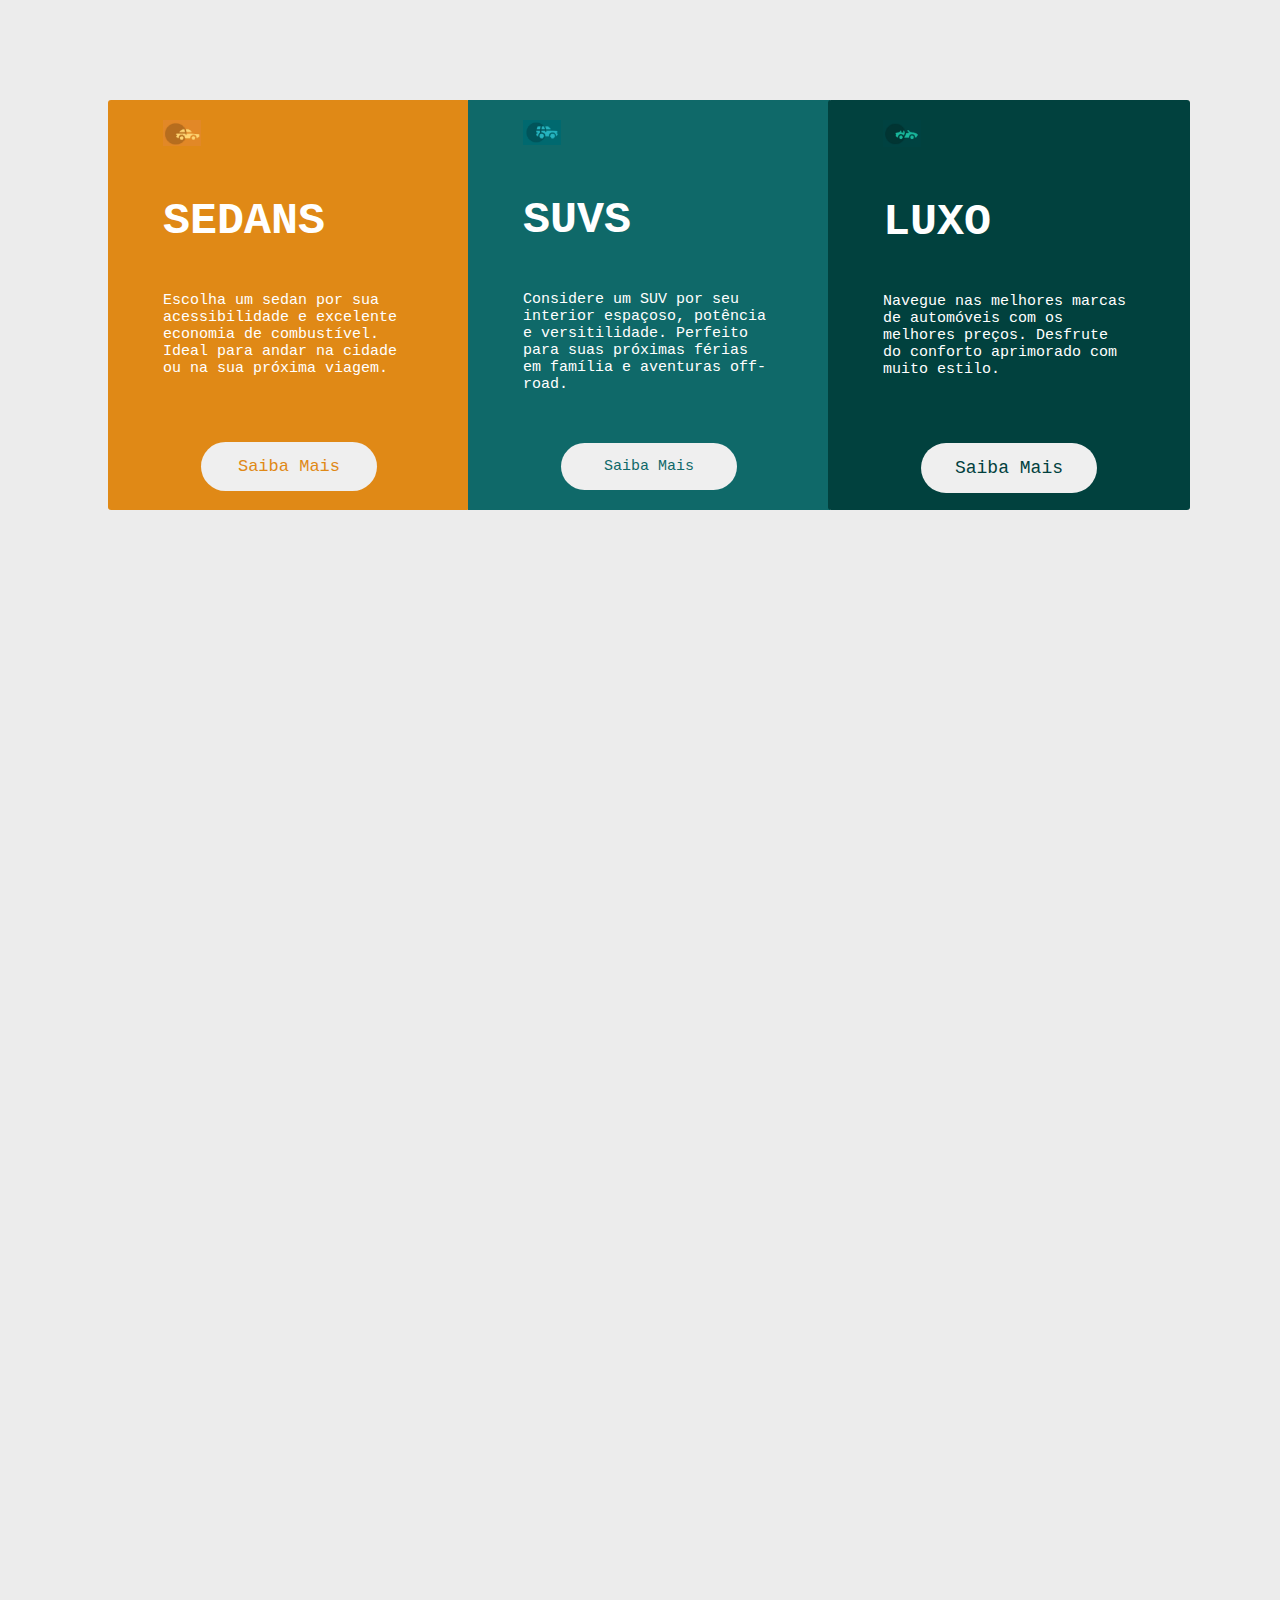
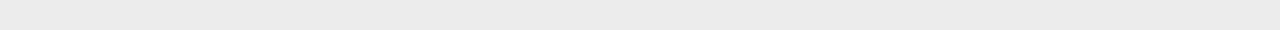
<file: desafio/index.html>
<!DOCTYPE html>
<html lang="en">
<head>
    <meta charset="UTF-8">
    <meta name="author" content="micaelle">
    <meta name="description" content="desafio">
    <meta http-equiv="X-UA-Compatible" content="chrome">
    <meta name="viewport" content="width=device-width, initial-scale=1.0">
    <link rel="stylesheet" href="css/style.css">
    <title>desafio</title>
</head>
<body>

    <div class="container">
        <div class="layout1">

            <img src="img/carro4.jpg">

         <h3>SEDANS</h3>

         <p> Escolha um sedan por sua acessibilidade e excelente economia de combustível. 
             Ideal para andar na cidade ou na sua próxima viagem. 
         </p>

         <div class="button1">
            <button class="btn-acessar1">Saiba Mais</button>
         </div>
        </div>
        <div class="layout2">

            <img src="img/carro3.jpg">

         <h3>SUVS</h3>

         <p> Considere um SUV por seu interior espaçoso, potência e versitilidade.
             Perfeito para suas próximas férias em família e aventuras off-road.
         </p>

         <div class="button2">
            <button class="btn-acessar2">Saiba Mais</button>
        </div>
        </div>
        <div class="layout3">

            <img src="img/carro2.jpg">

            <h3>LUXO</h3>
   
            <p> Navegue nas melhores marcas de automóveis com os melhores preços.
                Desfrute do conforto aprimorado com muito estilo.
            </p>
   
            <div class="button3">
               <button class="btn-acessar3">Saiba Mais</button>
           </div>

        </div>
    </div>
</body>
</html>
</file>
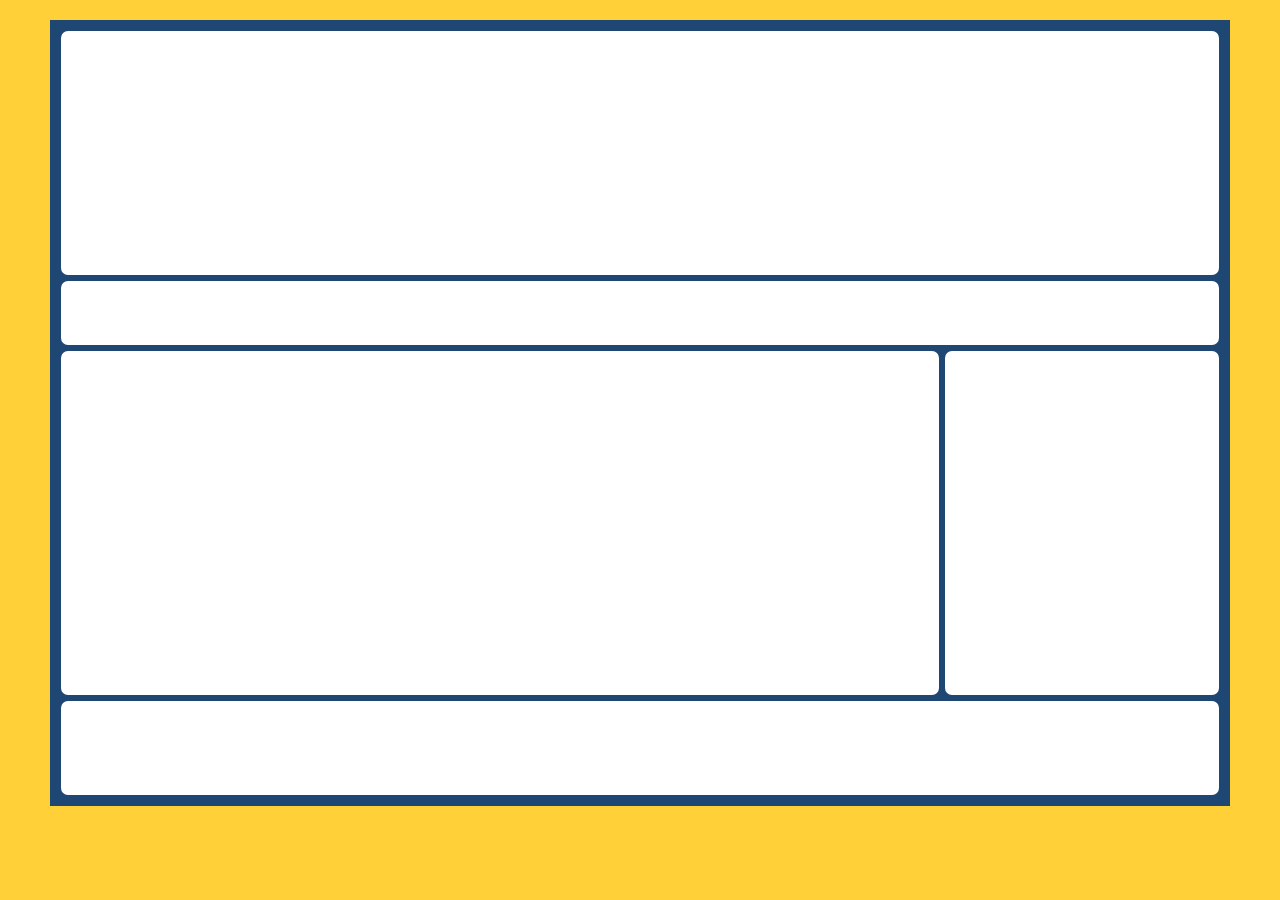
<file: img1/index.html>
<!DOCTYPE html>
<html lang="pt-br">
<head>
    <meta charset="UTF-8">
    <meta http-equiv="X-UA-Compatible" content="IE=edge">
    <meta name="viewport" content="width=device-width, initial-scale=1.0">
    <link rel="stylesheet" href="css/style.css">
</head>
<body>

    <div class="container">
        <div class="item cabecalho"></div>
        <div class="item principal"></div>
        <div class="item segunda"></div>
        <div class="item lateral"></div>
        <div class="item rodape"></div>
    </div>
</body>
</html>
</file>
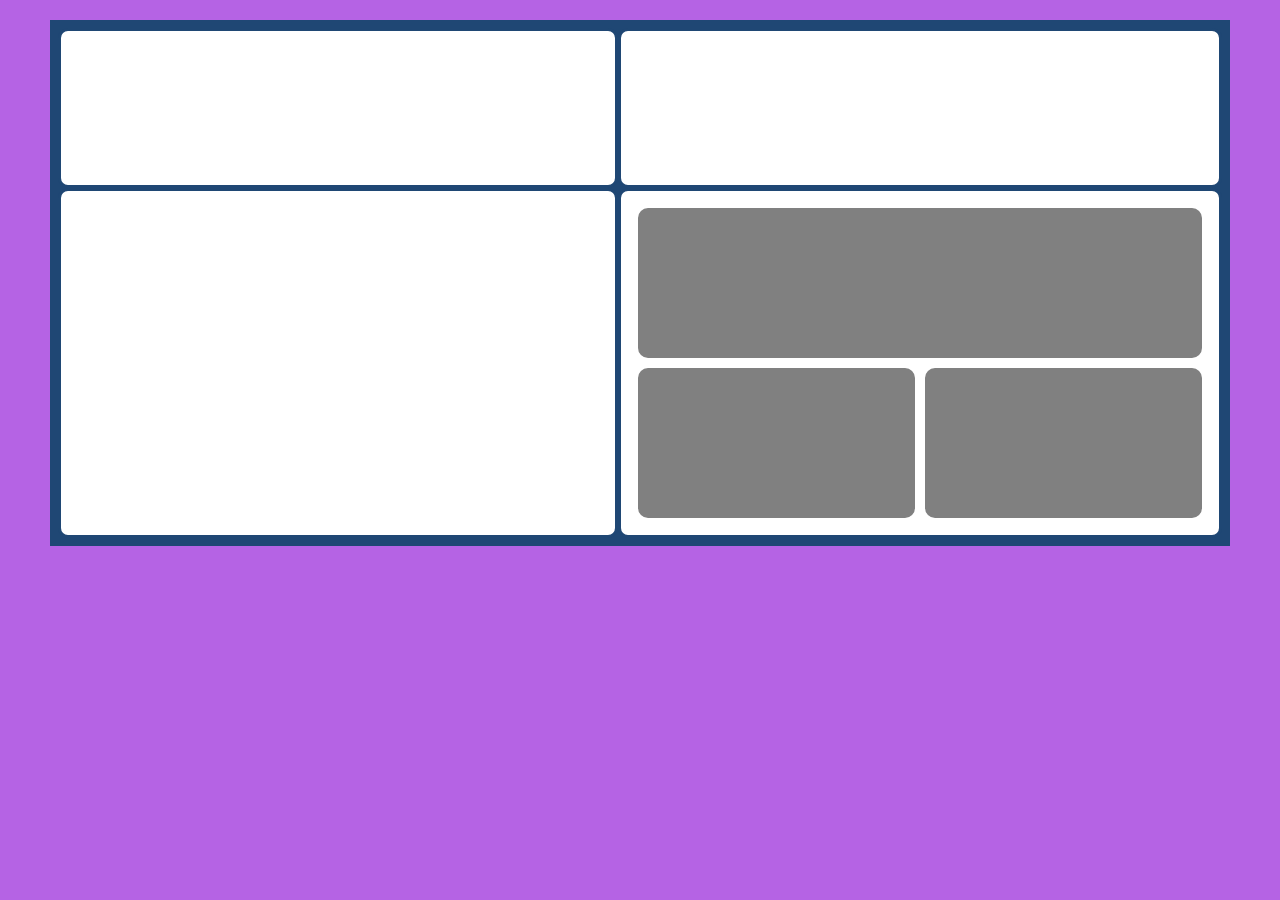
<file: img3/index.html>
<!DOCTYPE html>
<html lang="pt-br">
<head>
    <meta charset="UTF-8">
    <meta http-equiv="X-UA-Compatible" content="IE=edge">
    <meta name="viewport" content="width=device-width, initial-scale=1.0">
    <link rel="stylesheet" href="css/style.css">
</head>
<body>

    <div class="container">
        <div class="item cabecalho"></div>
        <div class="item principal"></div>
        <div class="item segunda"></div>
        <div class="item lateral"></div>
        <div class="item2 dentro1"></div>
        <div class="item2 dentro2"></div>
        <div class="item2 dentro3"></div>
    </div>
</body>
</html>
</file>
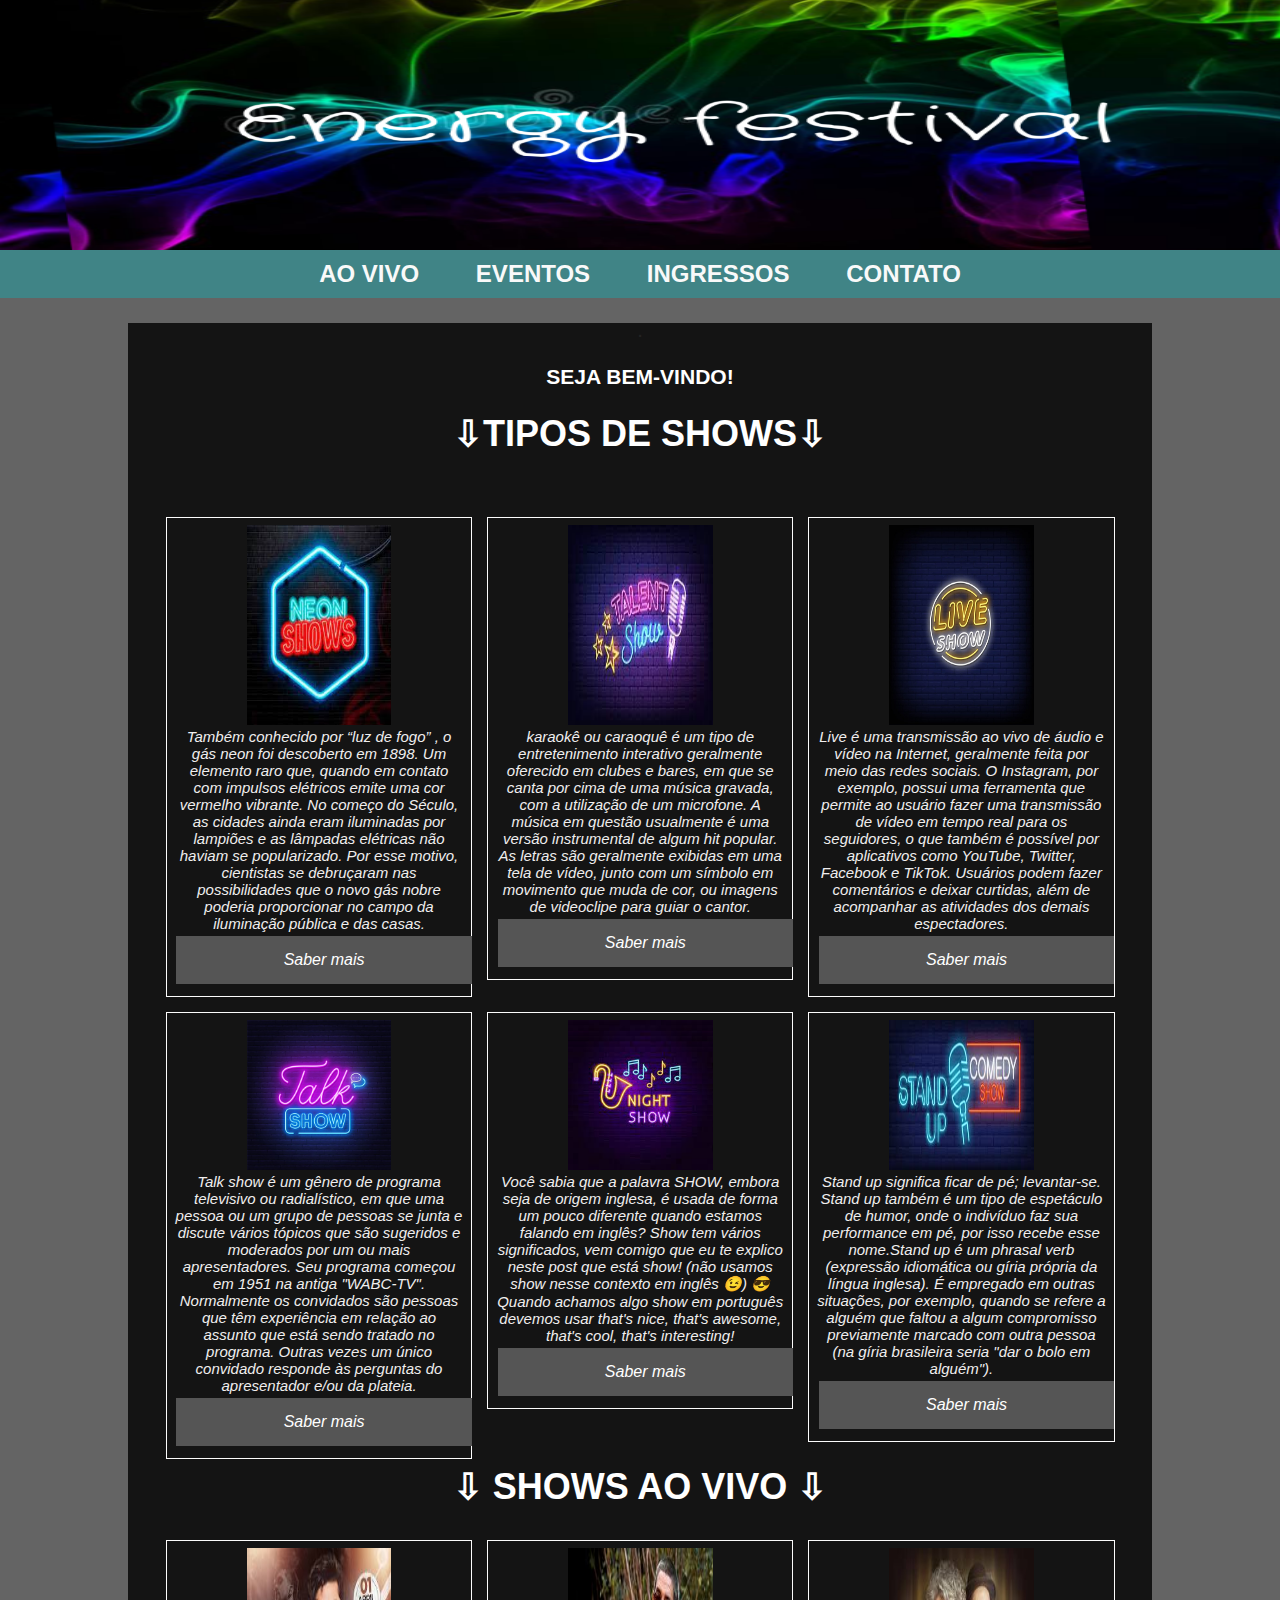
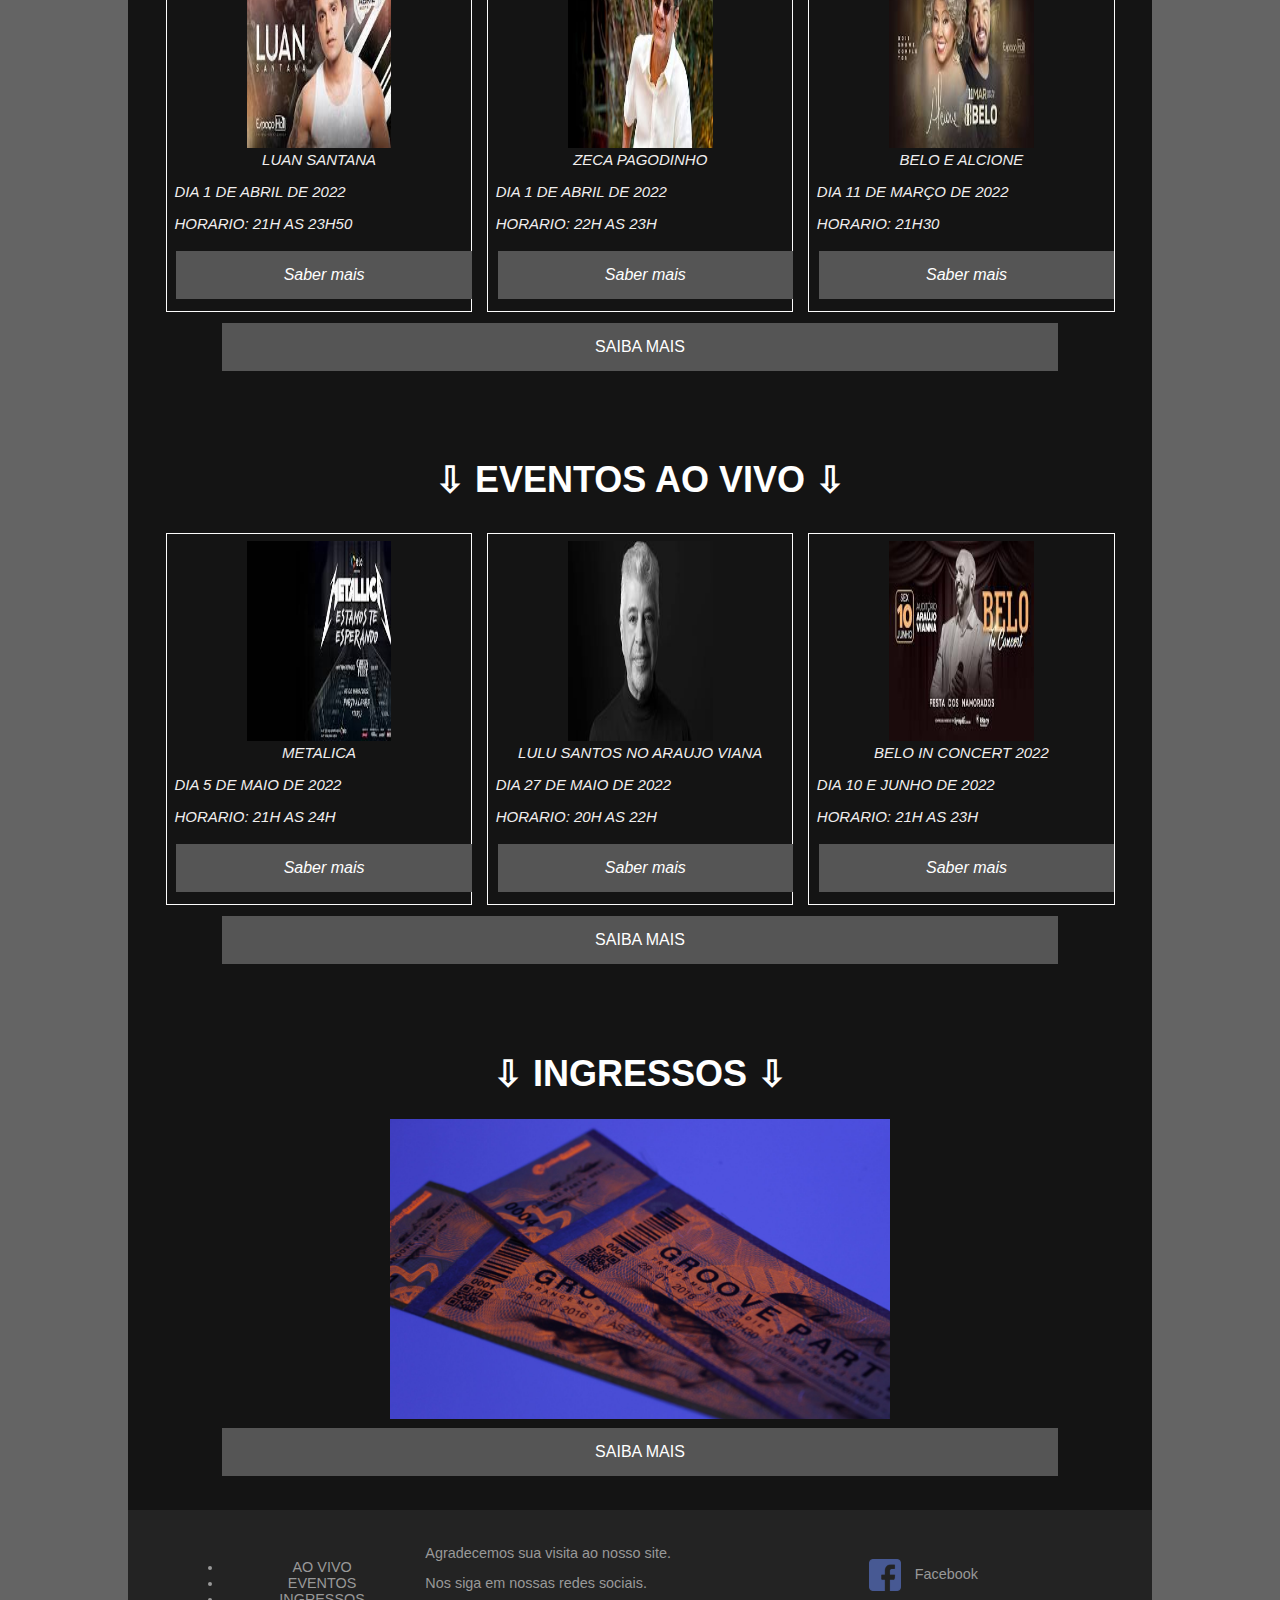
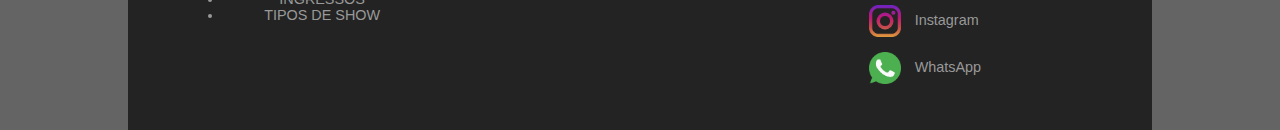
<file: trabalho 3/index.html>
<!DOCTYPE html>
<html lang="pt-br">
<head>
    <meta charset="UTF-8">
    <meta http-equiv="X-UA-Compatible" content="IE=edge">
    <meta name="viewport" content="width=device-width, initial-scale=1.0">
    <title>Agenda noturna</title>
    <link rel="stylesheet" href="css/style.css">
    <link rel="shortcut icon" href="" type="image/x-icon">
</head>
    <section>
      <div class="banner">
      <img src="img/topo.png" alt="">
      </div>

      <div class="menu">
        <a href="#showsaovivo">AO VIVO</a>
        <a href="#eventos">EVENTOS</a>
        <a href="#ingressos">INGRESSOS</a>
        <a href="#rodape">CONTATO</a>
    </div>

  </section>

<body>
    <div class="container">

      <H5>.</H5>

      <h3>SEJA BEM-VINDO!</h3>

      <h1>⇩TIPOS DE SHOWS⇩</h1>

        <div class="corpo" id="corpo">
            <figure>
                <p1><img class=scaled src="img/aovivo.jpg"
                  alt="Show ao vivo" height="200">
                <figcaption>Live é uma transmissão ao vivo de áudio e vídeo na Internet, geralmente feita por meio das redes sociais. O Instagram, por exemplo, possui uma ferramenta que permite ao usuário fazer uma transmissão de vídeo em tempo real para os seguidores, o que também é possível por aplicativos como YouTube, Twitter, Facebook e TikTok. Usuários podem fazer comentários e deixar curtidas, além de acompanhar as atividades dos demais espectadores.</figcaption>
                <a class="button button5" href="https://pt.wikipedia.org/wiki/Cascading_Style_Sheets" role="button">Saber mais</a>
              </figure>
              <figure>
                <p1><img class=scaled src="img/karaoke.jfif"
                  alt="Show de karaoke" height="200">
                <figcaption>karaokê ou caraoquê é um tipo de entretenimento interativo geralmente oferecido em clubes e bares, em que se canta por cima de uma música gravada, com a utilização de um microfone. A música em questão usualmente é uma versão instrumental de algum hit popular. As letras são geralmente exibidas em uma tela de vídeo, junto com um símbolo em movimento que muda de cor, ou imagens de videoclipe para guiar o cantor.</figcaption>
                <a class="button button5" href="https://pt.wikipedia.org/wiki/Cascading_Style_Sheets" role="button">Saber mais</a>
              </figure>
              <figure>
                <p1><img class=scaled src="img/download.jfif"
                  alt="Show neon" height="200">
                <figcaption>Também conhecido por “luz de fogo” , o gás neon foi descoberto em 1898. Um elemento raro que, quando em contato com impulsos elétricos emite uma cor vermelho vibrante. No começo do Século, as cidades ainda eram iluminadas por lampiões e as lâmpadas elétricas não haviam se popularizado. Por esse motivo, cientistas se debruçaram nas possibilidades que o novo gás nobre poderia proporcionar no campo da iluminação pública e das casas.</figcaption>
                <a class="button button5" href="https://pt.wikipedia.org/wiki/Cascading_Style_Sheets" role="button">Saber mais</a>
              </figure>
              <figure>
                <p1><img class=scaled src="img/comedia.jfif"
                  alt="Show neon" height="150">
                <figcaption>Stand up significa ficar de pé; levantar-se. Stand up também é um tipo de espetáculo de humor, onde o indivíduo faz sua performance em pé, por isso recebe esse nome.Stand up é um phrasal verb (expressão idiomática ou gíria própria da língua inglesa). É empregado em outras situações, por exemplo, quando se refere a alguém que faltou a algum compromisso previamente marcado com outra pessoa (na gíria brasileira seria "dar o bolo em alguém").</figcaption>
                <a class="button button5" href="https://www.significados.com.br/stand-up/" role="button">Saber mais</a>
              </figure>
              <figure>
                <p1><img class=scaled src="img/noite.jfif"
                  alt="Show neon" height="150">
                <figcaption>Você sabia que a palavra SHOW, embora seja de origem inglesa, é usada de forma um pouco diferente quando estamos falando em  inglês?

                  Show tem vários significados, vem comigo que eu te explico neste post que está show! (não usamos show nesse contexto em inglês 😉)
                  
                  😎 Quando achamos algo show em português devemos usar that's nice, that's awesome, that's cool, that's interesting! 
                   </figcaption>
                <a class="button button5" href="https://pt.wikipedia.org/wiki/Cascading_Style_Sheets" role="button">Saber mais</a>
              </figure>
              <figure>
                <p1><img class=scaled src="img/talkshow.jpg"
                  alt="Show neon" height="150">
                <figcaption>Talk show é um gênero de programa televisivo ou radialístico, em que uma pessoa ou um grupo de pessoas se junta e discute vários tópicos que são sugeridos e moderados por um ou mais apresentadores. Seu programa começou em 1951 na antiga "WABC-TV". Normalmente os convidados são pessoas que têm experiência em relação ao assunto que está sendo tratado no programa. Outras vezes um único convidado responde às perguntas do apresentador e/ou da plateia.</figcaption>
                <a class="button button5" href="https://pt.wikipedia.org/wiki/Talk_show" role="button">Saber mais</a>
              </figure>

        </div>

        <div class="showsaovivo" id="showsaovivo">

              <h1>⇩ SHOWS AO VIVO ⇩</h1>

              <figure>
                <p1><img class=scaled src="img/show1.jfif"
                  alt="Show ao vivo" height="200">
                <figcaption>BELO E ALCIONE</figcaption>
                <p>DIA 11 DE MARÇO DE 2022</p>
                <P>HORARIO: 21H30</P>
                <a class="button button5" href="https://ne-np.facebook.com/events/647135733134531/" role="button">Saber mais</a>
              </figure>

              <figure>
                <p1><img class=scaled src="img/show2.jfif"
                  alt="Show ao vivo" height="200">
                <figcaption>ZECA PAGODINHO</figcaption>
                <p>DIA 1 DE ABRIL DE 2022</p>
                <P>HORARIO: 22H AS 23H</P>
                <a class="button button5" href="https://www.eventim.com.br/event/zeca-pagodinho-vivo-rio-12393251/" role="button">Saber mais</a>
              </figure>

              <figure>
                <p1><img class=scaled src="img/show3.jfif"
                  alt="Show ao vivo" height="200">
                <figcaption>LUAN SANTANA</figcaption>
                <p>DIA 1 DE ABRIL DE 2022</p>
                <P>HORARIO: 21H AS 23H50</P>
                <a class="button button5" href="https://www.ingressorapido.com.br/event/33747-1/d/68134" role="button">Saber mais</a>
              </figure>

              <a class="button button5" href="https://www.google.com/search?q=SHOWS+AO+VIVO&oq=s&aqs=chrome.0.69i59l3j69i57j0i271j69i60l3.1482j0j7&sourceid=chrome&ie=UTF-8&ibp=htl;events&rciv=evn&sxsrf=APq-WBu7d-rWA9G8wL7aUW9buO7LqFnrpw:1644530126557#htivrt=events&htidocid=L2F1dGhvcml0eS9ob3Jpem9uL2NsdXN0ZXJlZF9ldmVudC8yMDIyLTA0LTAxfF84MDM5MzYyNjg5OTIyNzgxNTA2&fpstate=tldetail" role="button">SAIBA MAIS</a>

        </div>
        <div class="eventos" id="eventos">
              <H1>⇩ EVENTOS AO VIVO ⇩</H1>
              <figure>
                <p1><img class=scaled src="img/evento1.jfif"
                  alt="Show ao vivo" height="200">
                <figcaption>BELO IN CONCERT 2022</figcaption>
                <p>DIA 10 E JUNHO DE 2022</p>
                <P>HORARIO: 21H AS 23H</P>
                <a class="button button5" href="https://www.google.com/search?q=eventos+de+shows&oq=s&aqs=chrome.0.69i59l3j69i57j0i271j69i60l3.1482j0j7&sourceid=chrome&ie=UTF-8&ibp=htl;events&rciv=evn&sxsrf=APq-WBu7d-rWA9G8wL7aUW9buO7LqFnrpw:1644530126557#fpstate=tldetail&htivrt=events&htidocid=L2F1dGhvcml0eS9ob3Jpem9uL2NsdXN0ZXJlZF9ldmVudC8yMDIyLTA2LTEwfDM3Njg4MTE5MTM0MjIyNTc1ODY%3D" role="button">Saber mais</a>
              </figure>

              <figure>
                <p1><img class=scaled src="img/evento2.jfif"
                  alt="Show ao vivo" height="200">
                <figcaption>LULU SANTOS NO ARAUJO VIANA</figcaption>
                <p>DIA 27 DE MAIO DE 2022</p>
                <P>HORARIO: 20H AS 22H</P>
                <a class="button button5" href="https://www.google.com/search?q=eventos+de+shows&oq=s&aqs=chrome.0.69i59l3j69i57j0i271j69i60l3.1482j0j7&sourceid=chrome&ie=UTF-8&ibp=htl;events&rciv=evn&sxsrf=APq-WBu7d-rWA9G8wL7aUW9buO7LqFnrpw:1644530126557#fpstate=tldetail&htivrt=events&htidocid=L2F1dGhvcml0eS9ob3Jpem9uL2NsdXN0ZXJlZF9ldmVudC8yMDIyLTA1LTI3fF81NjY3ODM4Nzg4NTE3MDM2OTA0" role="button">Saber mais</a>
              </figure>

              <figure>
                <p1><img class=scaled src="img/evento3.jfif"
                  alt="Show ao vivo" height="200">
                <figcaption>METALICA</figcaption>
                <p>DIA 5 DE MAIO DE 2022</p>
                <P>HORARIO: 21H AS 24H</P>
                <a class="button button5" href="https://www.google.com/search?q=eventos+de+shows&oq=s&aqs=chrome.0.69i59l3j69i57j0i271j69i60l3.1482j0j7&sourceid=chrome&ie=UTF-8&ibp=htl;events&rciv=evn&sxsrf=APq-WBu7d-rWA9G8wL7aUW9buO7LqFnrpw:1644530126557#fpstate=tldetail&htivrt=events&htidocid=L2F1dGhvcml0eS9ob3Jpem9uL2NsdXN0ZXJlZF9ldmVudC8yMDIyLTA1LTI3fF81NjY3ODM4Nzg4NTE3MDM2OTA0" role="button">Saber mais</a>
              </figure>

              <a class="button button5" href="https://www.google.com/search?q=eventos+de+shows&oq=s&aqs=chrome.0.69i59l3j69i57j0i271j69i60l3.1482j0j7&sourceid=chrome&ie=UTF-8&ibp=htl;events&rciv=evn&sxsrf=APq-WBu7d-rWA9G8wL7aUW9buO7LqFnrpw:1644530126557#fpstate=tldetail&htivrt=events&htidocid=L2F1dGhvcml0eS9ob3Jpem9uL2NsdXN0ZXJlZF9ldmVudC8yMDIyLTAzLTEyfDExMTg1MzM3NTQ5MzkxMTUzNjU3" role="button">SAIBA MAIS</a>
        </div>

        <div class="ingressos" id="ingressos">

          <h1>⇩ INGRESSOS ⇩</h1>

          <img src="img/ingressos1.jpg" height="300" width="500">

          <a class="button button5" href="https://www.google.com/search?q=eventos+de+shows&oq=s&aqs=chrome.0.69i59l3j69i57j0i271j69i60l3.1482j0j7&sourceid=chrome&ie=UTF-8&ibp=htl;events&rciv=evn&sxsrf=APq-WBu7d-rWA9G8wL7aUW9buO7LqFnrpw:1644530126557#fpstate=tldetail&htivrt=events&htidocid=L2F1dGhvcml0eS9ob3Jpem9uL2NsdXN0ZXJlZF9ldmVudC8yMDIyLTAzLTEyfDExMTg1MzM3NTQ5MzkxMTUzNjU3" role="button">SAIBA MAIS</a>


        </div>


        <div class="rodape" id="rodape">
            <div class="links">
                <ul>
                    <li><a href="#showsaovivo">AO VIVO</a></li>
                    <li><a href="#eventos">EVENTOS</a></li>
                    <li><a href="#ingressos">INGRESSOS</a></li>
                    <li><a href="#corpo">TIPOS DE SHOW</a></li>
                </ul>
            </div>

            <div class="conteudo">
             Agradecemos sua visita ao nosso site.
             <p>Nos siga em nossas redes sociais.</p>
            </div>
    
            <div class="redes-sociais">
                <p>
                    <img src="img/icon-facebook.png" alt="Facebook" title="Facebook">
                    <a href="https://pt-br.facebook.com/" target="_blank">Facebook</a>
                </p>

                <p>
                    <img src="img/icon-instagram.png" alt="Instagram" title="Instagram">
                    <a href="https://www.instagram.com/" target="_blank">Instagram</a>
                </p>

                <p>
                    <img src="img/icon-whatsapp.png" alt="WhatsApp" title="WhatsApp">
                    <a href="https://web.whatsapp.com/" target="_blank">WhatsApp</a>
                </p>
            </div>
        </div>
    </div>
</body>
</html>
</file>
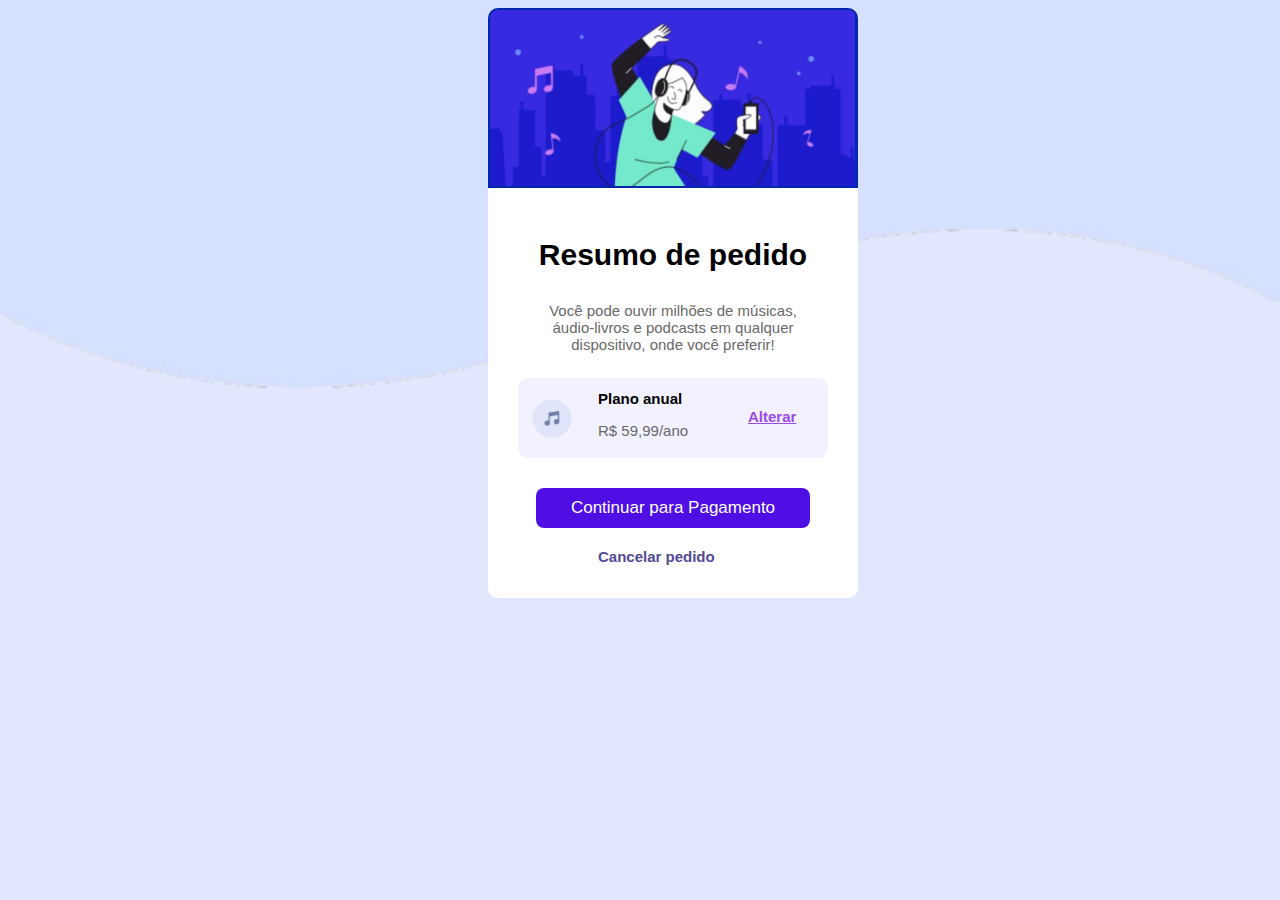
<file: trabalho 5.1/layout1/index.html>
<!DOCTYPE html>
<html lang="en">
<head>
    <meta charset="UTF-8">
    <meta name="author" content="micaelle">
    <meta name="horas estimada" content="5 horas">
    <meta name="horas concluidas" content="5 horas e 30 minutos">
    <meta name="description" content="layout1">
    <meta http-equiv="X-UA-Compatible" content="chrome">
    <meta name="viewport" content="width=device-width, initial-scale=1.0">
    <link rel="stylesheet" href="css/style.css">
    <title>Layout 1</title>
</head>
<body>
    <div class="container">
        <div class="item1"></div>
        <div class="item2">
         <h3> Resumo de pedido </h3>
         <p> Você pode ouvir milhões de músicas,
             áudio-livros e podcasts em qualquer
             dispositivo, onde você preferir!
         </p>
        </div>
        <div class="item3">

            <img src="img/player.png" width="50px">
        </div>

        <div class="item4">
           <h2>Plano anual</h2>
           <p>R$ 59,99/ano</p>
        </div>

        <div class="item5">
        <a href="" class="btn-alterar" role="button"target="_blank"> Alterar</a>
        </div>

        <div class="button1">
            <button class="btn-acessar1">Continuar para Pagamento</button>
        </div>

        <div class="button2">
            <a href="" class="btn-acessar2">Cancelar pedido</a>
        </div>
    
    </div>
</body>
</html>
</file>
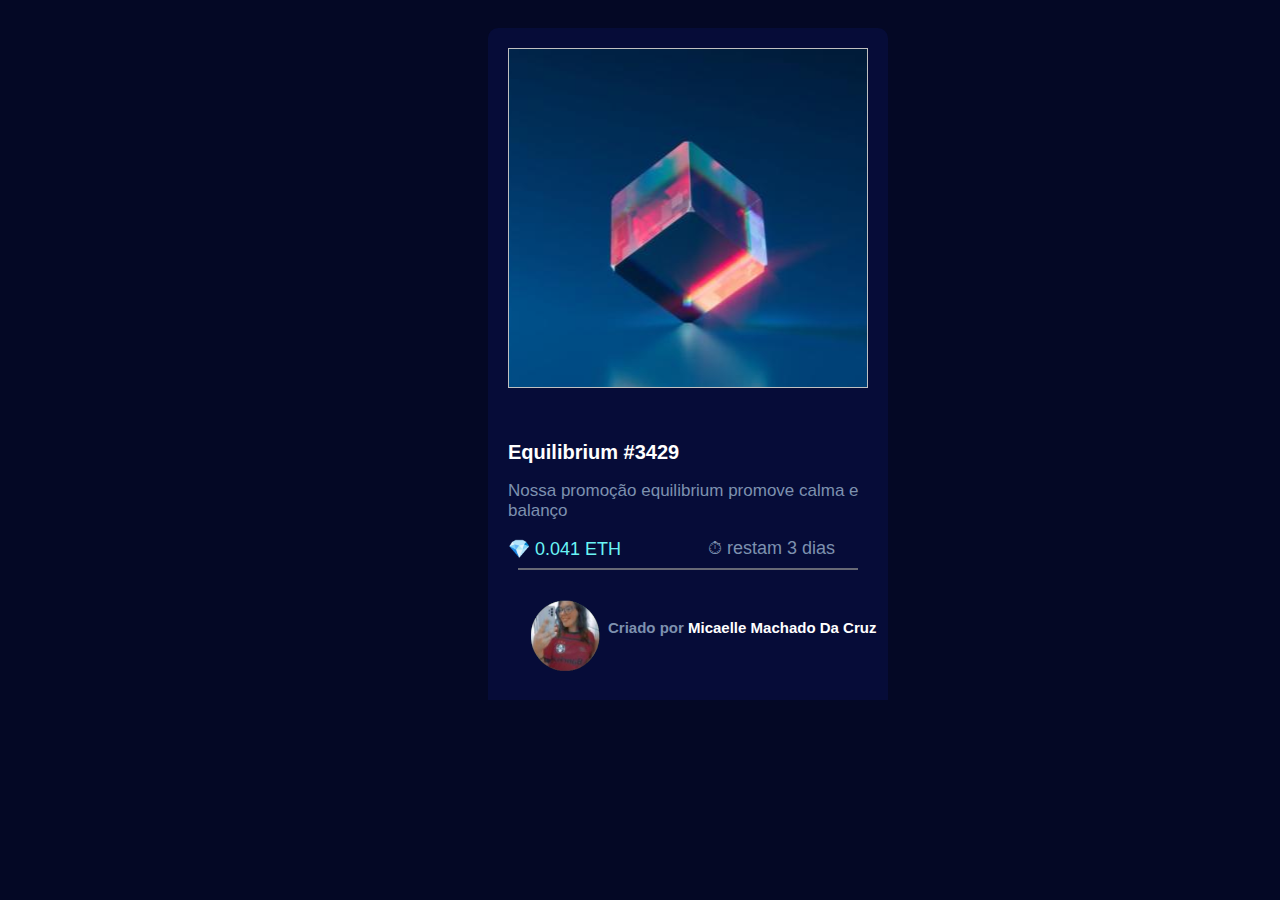
<file: trabalho 5.1/layout2/index.html>
<!DOCTYPE html>
<html lang="en">
<head>
    <meta charset="UTF-8">
    <meta name="author" content="micaelle">
    <meta name="horas estimada" content="3 horas">
    <meta name="horas concluidas" content="2 horas">
    <meta name="description" content="layout1">
    <meta http-equiv="X-UA-Compatible" content="chrome">
    <meta name="viewport" content="width=device-width, initial-scale=1.0">
    <link rel="stylesheet" href="css/style.css">
    <title>Layout 2</title>
</head>
<body>
    <div class="container">
    <div class="item1">
        <img>
    </div>
    <div class="item2">
        <h1>Equilibrium #3429</h1>
        <p>Nossa promoção equilibrium promove calma e balanço</p>
        <span>&#128142; 0.041 ETH</span>
    </div>
    <div class="item3">
        <span1>&#9201; restam 3 dias</span1>
    </div>
    <div class="item4"></div>

    <div class="item5">
        <img class="img1" src="img/persona.png">
    </div>
    <div class="item6">
        <h2>Criado por <p2>Micaelle Machado Da Cruz</p2></h2>
    </div>
    </div>
</body>
</html>
</file>
<file: desafio/css/style.css>
html{
    font-family: Arial, Helvetica, sans-serif;
    font-size: 10px;
    background-color:rgb(236, 236, 236);
}

.container{
    display: grid;
}

.layout1{
    background-color: rgb(224, 137, 22);
    font-family: 'Space Mono', monospace;
    color: white;
    text-align:left;
    font-size: 15px;
    padding: 20px 55px 10px 55px;
    border-radius: 3px ;
}
.button1 {
    display: flex;
    margin: 65px auto auto auto;
}

.button1 button {
    border-radius: 25px;
    border: 1px white;
    font-family: 'Space Mono', monospace;
    padding: 15px 25px;
    font-size: 17px;
    color: rgb(224, 137, 22);
    width: 100%;
    transition: 0.5s;
}
.btn-acessar1:hover{
    background-color: rgb(224, 137, 22);
    color: #ffffff;
    border: solid 2px white;
}

.layout2{
    background-color:rgb(15, 105, 105);
    font-family: 'Space Mono', monospace;
    color: white;
    text-align:left;
    font-size: 15px;
    padding: 20px 55px 10px 55px;
}

.button2 {
    display: flex;
    margin: 50px auto auto auto;
}

.button2 button {
    border-radius: 25px;
    border: 1px white;
    font-family: 'Space Mono', monospace;
    padding: 15px 25px;
    font-size: 15px;
    color: rgb(15, 105, 105);
    width: 100%;
    transition: 0.5s;
}

.btn-acessar2:hover{
    background-color: rgb(15, 105, 105);
    color: #ffffff;
    border: solid 2px white;
}
.layout3{
    background-color: rgb(1, 65, 62);
    font-family: 'Space Mono', monospace;
    color: white;
    text-align:left;
    font-size: 15px;
    padding: 20px 55px 10px 55px;
    border-radius: 3px;
}

.button3 {
    display: flex;
    margin: 65px auto auto auto;
}

.button3 button {
    border-radius: 25px;
    border: 1px white;
    font-family: 'Space Mono', monospace;
    padding: 15px 25px;
    font-size: 18px;
    color: rgb(1, 65, 62);
    width: 100%;
    transition: 0.5s;
}
.btn-acessar3:hover{
    background-color: rgb(1, 65, 62);
    color: #ffffff;
    border: solid 2px white;
}
@media (min-width: 300px) {
    div {
        width: 65%;
    }

    img {
        width: 100%;
    }
}
@media (min-width: 576px) {
    div {
        width: 65%;
    }

    img {
        width: 38%;
    }
}
@media (min-width: 768px) {
    div{
        width: 70%;
    }
}
@media (min-width: 992px) {
    div{
        margin: 50px 70px 50px 50px;
        grid-template-columns: 360px 360px 360px;
        grid-template-rows: 510px 510px 510px;
    }
    h3{
        font-size: 45px;
    }
    img {
        width: 60px;
    }
}
@media (min-width: 1200px) {
    img {
        width: 15%;
    }
}
</file>
<file: img1/css/style.css>
html{
    font-family: Arial, Helvetica, sans-serif;
    font-size: 10px;
    background-color: #ffd038;
}
body{
 border:solid 8px #1f4774;
 background-color:#1f4774;
 margin: 20px 50px 20px 50px;

}
.item{
    border:solid#1f4774;
    background-color: white ;
    border-radius:10px;
}
.container{
    display: grid;
    grid-template-columns: 200px auto auto 280px;
    grid-template-rows: 250px 70px 350px 100px;
    grid-template-areas: 
    "cabecalho cabecalho cabecalho cabecalho"
    "principal principal principal principal"
    "segunda segunda segunda lateral "
    "rodape rodape rodape rodape";
}

.cabecalho{
 grid-area: cabecalho;
}
.principal{
 grid-area: principal;
}
.segunda{
    grid-area: segunda;
}
.lateral{
 grid-area: lateral;
}
.rodape{
 grid-area: rodape;
}
</file>
<file: img3/css/style.css>
html{
    font-family: Arial, Helvetica, sans-serif;
    font-size: 10px;
    background-color:rgb(181, 99, 228);
}
body{
 border:solid 8px #1f4774;
 background-color:#1f4774;
 margin: 20px 50px 20px 50px;

}
.item{
    border:solid#1f4774;
    background-color: white ;
    border-radius:10px;
}
.item2{
    border:solid gray;
    background-color:gray;
    border-radius:10px;
}
.container{
    display: grid;
    grid-template-columns: 50px 300px auto 50px 50px 10px 10px 20px auto auto auto 10px auto auto auto 20px;
    grid-template-rows: 150px 10px 20px 150px 10px 150px 20px;
    grid-template-areas: 
    "cabecalho cabecalho principal principal"
    "segunda segunda lateral lateral"
    "dentro1 dentro1 dentro1 dentro1"
    "dentro2 dentro2 dentro3 dentro3";
}

.cabecalho{
    grid-area: cabecalho;
    grid-column: 1 / span 7;
    grid-row: 1 / span 2;
}
.principal{
    grid-area: principal;
    grid-column: 8 / span 9;
    grid-row: 1 / span 2;
}
.segunda{
    grid-area: segunda;
    grid-column: 1 / span 7;
    grid-row: 3 / span 9;
}
.lateral{
    grid-area: lateral;
    grid-column: 8 / span 9;
    grid-row: 3 / span 9;
}
.dentro1{
    grid-area: lateral;
    grid-column: 9 / span 7;
    grid-row: 4 / span 1;
}
.dentro2{
    grid-area: lateral;
    grid-column: 9 / span 3;
    grid-row: 6 / span 1;
}
.dentro3{
    grid-area: lateral;
    grid-column: 13 / span 3;
    grid-row: 6 / span 1;
}
</file>
<file: trabalho 3/css/style.css>
html {
    font-family: Arial, Helvetica, sans-serif;
    font-size: 18px;
}

body {
    margin: 0;
    padding: 0;
    box-sizing: border-box;
    background-color: #646464;
    color: #232323;
}

.banner {
    height: 250px;
    width: 1349px;
}

.banner img {
    width: 100%;
    height: 100%;
}

.menu {
    background-color: #408486;
    padding: 10px;
    text-align: center;
    color: #f9f9f9;
    font-size: 24px;
    font-weight: bold;
}
a {
    text-decoration: none;
}

.menu a:link, a:visited {
    color: #f9f9f9;
    padding: 10px 25px;
    transition: 0.8s;
}

.menu a:hover {
    background-color: #0fdabe;
    transition: 0.5s;
}
h5{
    color: #232323;
}

.container {
    width: 80%;
    margin: auto;
    background-color: #141414;
    color: white;
    text-align: center;
}

.corpo {
    min-height: 700px;
    padding: 30px;
    text-align: center;
    color: white;
}

.showsaovivo {
    min-height: 500px;
    padding: 30px;
    text-align: center;
    color: white;
}

.eventos {
    min-height: 500px;
    padding: 30px;
    text-align: center;
    color: white;
}

figure {
	float: right;
	width: 30%;
	text-align:center;
	font-style: italic;
    color: rgb(240, 238, 238);
	font-size: smaller;
	text-indent: 0;
	border: thin rgb(253, 252, 252) solid;
	margin: 0.5em;
	padding: 0.5em;
  }
  img.scaled {
	width: 50%;
  }
  p{
	text-align:justify;
  }
  .button {
	border: none;
	color: white;
	padding: 15px 32px;
	text-align: center;
	text-decoration: none;
	display: inline-block;
	font-size: 16px;
	margin: 4px 2px;
	cursor: pointer;
}

.button5 {background-color: #555555;}

.button{
    width: 80%;
    transition: 0.5s;
}

.ingressos{
    min-height: 300px;
    padding: 30px;
    text-align: center;
    color: white;
}

.rodape {
    background-color: #232323;
    color: #999999;
    height: 150px;
    font-size: 0.8rem;
    padding: 35px;
}

.rodape a {
    color: #999999;
    text-decoration: none;
    transition: 0.5s;
}

.rodape a:hover {
    color: #f9f9f9;
    transition: 0.5s;
}

.links {
    width: 25%;
    display: inline-block;
    vertical-align: top;
}

.conteudo {
    width: 45%;
    display: inline-block;
    vertical-align: top;
    text-align: justify;
}

.redes-sociais {
    width: 25%;
    display: inline-block;
    vertical-align: top;
    text-align: left;
}

.redes-sociais img {
    width: 32px;
    vertical-align: middle;
    padding: 0 10px;
}
</file>
<file: trabalho 5.1/layout1/css/style.css>
html{
    font-family: Arial, Helvetica, sans-serif;
    font-size: 10px;
    background-color:rgb(227, 230, 255);
    background-image: url("../img/fundo.png");
    background-repeat: no-repeat;
    background-size:contain;
    padding: 0px 0px 0px 480px;
}

.container{
    display: grid;
    grid-template-columns: 30px 80px 50px 100px 60px 20px 30px;
    grid-template-rows: 180px 50px 50px 50px 30px 10px 30px 50px 20px 50px 20px 50px;
    grid-template-areas: 
    "item1 item1 item1 item1"
    "item2 item2 item3 item3";
}

.item1{
    border:solid 2px #0128aa;
    background-color: #0128aa;
    background-image: url("../img/boneco.jpg");
    background-repeat: no-repeat;
    background-size:contain;
    border-radius:10px 10px 0px 0px;
}

h3{
    text-align: center;
    font-family: 'Roboto', sans-serif;
    color: black;
    font-size: 30px;
}

.item2{
    background-color: #ffffff;
    border-radius:0px 0px 10px 10px;
    color: dimgray;
    text-align: center;
    font-size: 15px;
    padding: 20px 50px 10px 50px;
}

.item3{
    background-color: rgb(241, 241, 255);
    border-radius: 10px;
    padding: 20px 0px 10px 10px ;
}

h2{
    color: black;
    font-size: 15px;
}

.item4{
    color: dimgray;
    text-align:left;
    font-size: 15px;
}

.btn-alterar{
    color:rgb(155, 74, 231);
    font-weight: bold;
    text-align:justify;
    font-size: 15px;
}

.btn-alterar:hover{
    text-decoration: none;
    color:rgb(203, 150, 253);
}

.button1 {
    display: flex;
    margin: 80px auto auto auto;
}

.button1 button {
    background-color: #4f0fe4;
    font-family: 'Roboto', sans-serif;
    border: 1px white;
    border-radius: 8px;
    padding: 10px 35px;
    font-size: 17px;
    color: white;
    width: 100%;
    transition: 0.5s;
}
.btn-acessar1:hover{
    background-color: #8059db;
    color: white;
    border: solid 1px white;
}

.btn-acessar2{
    color:rgb(82, 74, 151);
    text-decoration: none;
    font-weight: bold;
    text-align:justify;
    font-size: 15px;
    margin: 100px auto auto auto;
}

.btn-acessar2:hover{
    text-decoration: none;
    color:rgb(0, 0, 0);
}

.item1{
    grid-area: item1;
    grid-column: 1 / span 7;
}
.item2{
    grid-area: item1;
    grid-column: 1 / span 7;
    grid-row: 2 / span 12;
}
.item3{
    grid-area: item2;
    grid-column: 2 / span 5;
    grid-row: 7 / span 2;
}
.item4{
    grid-area: item2;
    grid-column: 3 / span 5;
    grid-row: 7 / span 2;
}
.item5{
    grid-area: item2;
    grid-column: 5 / span 5;
    grid-row: 8 / span 2;
}
.button1{
    grid-column: 2 / span 5;
    grid-row: 8 / span 2;
}
.button2{
    grid-column: 3 / span 9;
    grid-row: 12 / span 2;
}
</file>
<file: trabalho 5.1/layout2/css/style.css>
html{
    font-family: Arial, Helvetica, sans-serif;
    font-size: 10px;
    background-color:rgb(4, 8, 37);
    padding: 20px 0px 0px 480px;
}

.container{
    display: grid;
    grid-template-columns: 30px 80px 10px 50px 50px 50px 100px 30px;
    grid-template-rows: 380px 50px 50px 10px 10px 10px 10px 10px 10px 2px 30px;
    grid-template-areas: 
    "item1 item1 item1 item1";
}

.item1{
    border:solid 20px rgb(6, 12, 56);
    background-color: rgb(6, 12, 56);
    background-repeat: no-repeat;
    background-position: center;
    border-radius:10px 10px 0px 0px;
    background-image: url("../img/cubo1.jpg");
}

img{
    width: 100%;
    height: 100%;
}

img:hover{
    width: 100%;
    height: 100%;
    border-radius: 10px 10px 0px 0px;
    background-image: url("../img/cubo2.jpg");
    background-repeat: no-repeat;
    background-position: center;
    background-size: cover
}

.item2{
    background-color: rgb(6, 12, 56);
    color: white;
    font-size: 10px;
    padding: 20px 20px 10px 20px;
}

p{
    color: #7d91af;
    font-size:17px;
}

span{
    font-size: 200%;
    color: rgb(106, 245, 245);
    font-size: 18px;
}

span1{
    font-size: 200%;
    color: #7d91af;
    font-size: 18px;
}

.item4{
    border:solid 1px rgb(103, 105, 117);
}

.item5{
    background-color: rgb(6, 12, 56);
    color: white;
    font-size: 10px;
    padding: 20px 20px 10px 20px;
}

.img1{
    width: 30%;
    height: 100%;
}

h2{
    color:#7d91af;

}

p2{
    color: white;
}

.item1{
    grid-area: item1;
    grid-column: 1 / span 8;
}
.item2{
    grid-area: item1;
    grid-column: 1 / span 8;
    grid-row: 2 / span 17;
}
.item3{
    grid-area: item2;
    grid-column: 6 / span 5;
    grid-row: 7 / span 2;
}
.item4{
    grid-area: item2;
    grid-column: 2 / span 6;
    grid-row: 10 / span 1;
}
.item5{
    grid-column: 1 / span 8;
    grid-row: 11 / span 17;
}

.item6{
    grid-column: 4 / span 8;
    grid-row: 13 / span 17;
}
</file>
